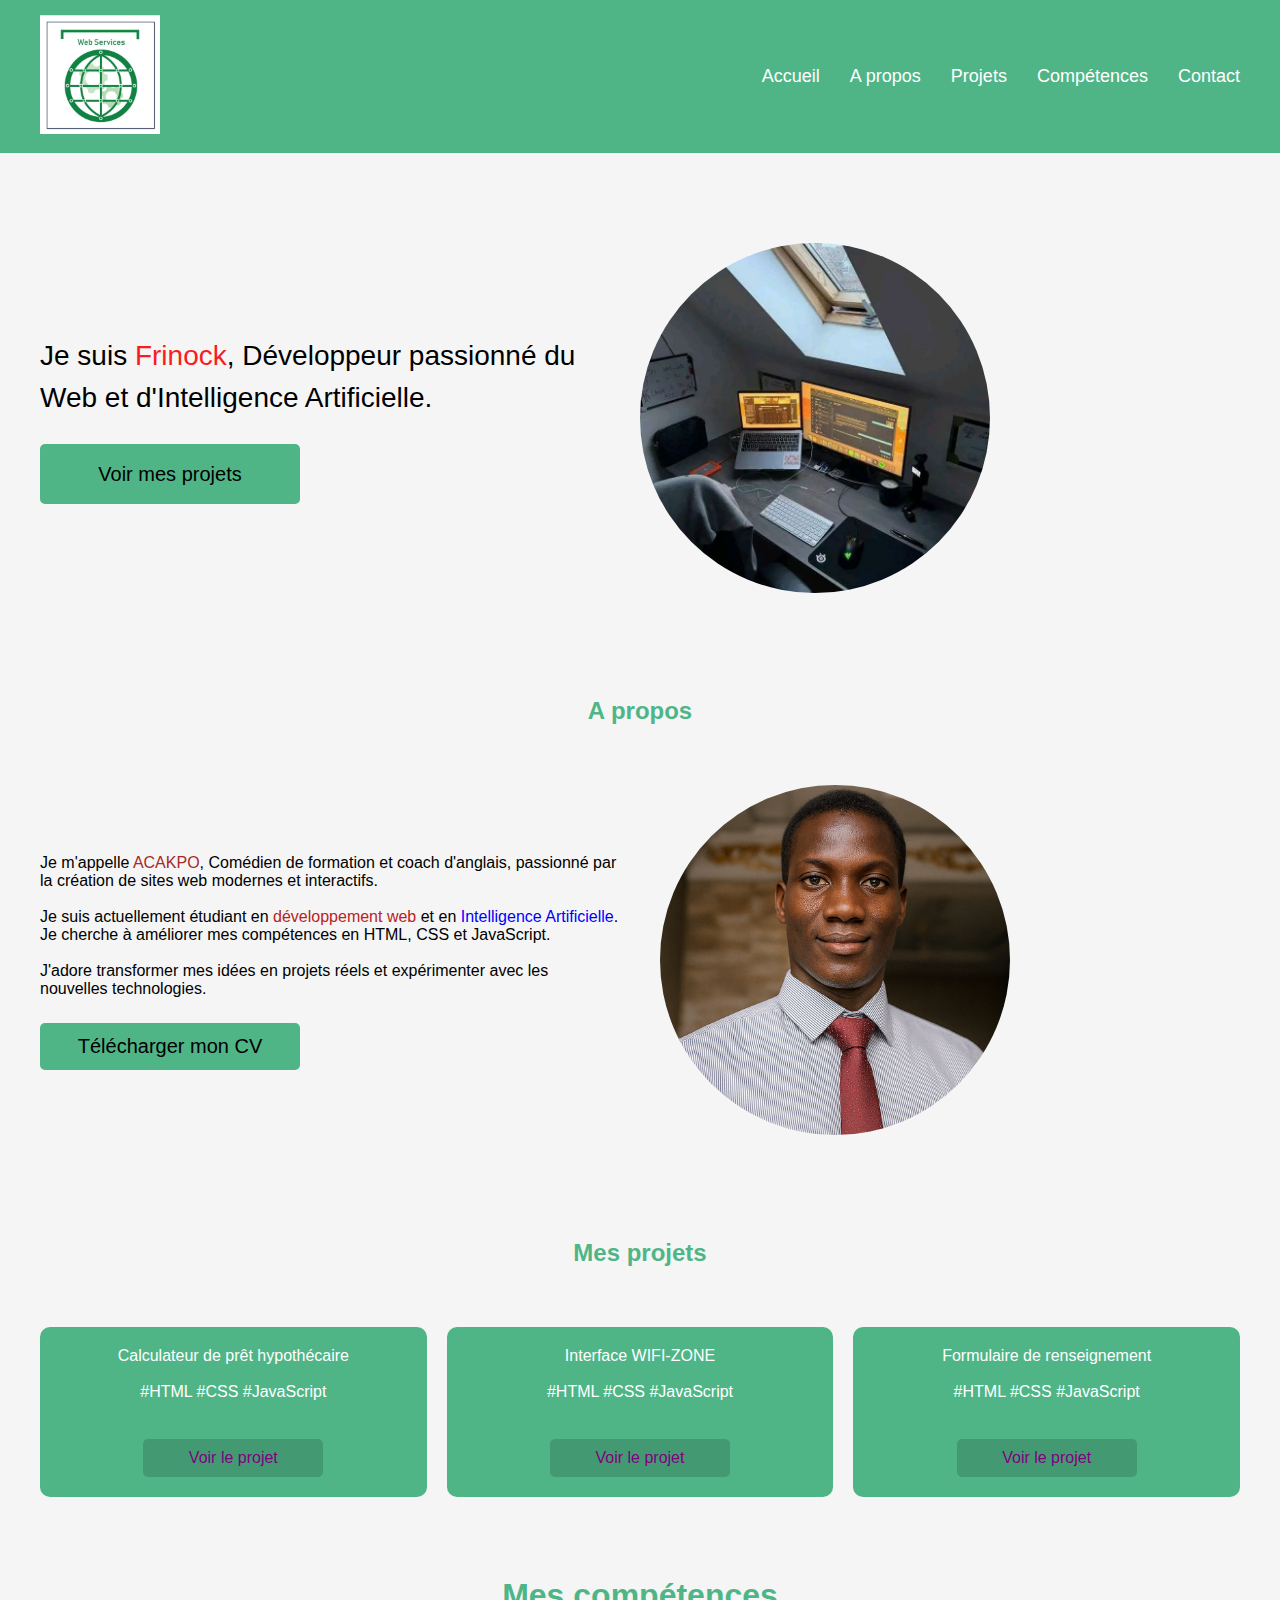
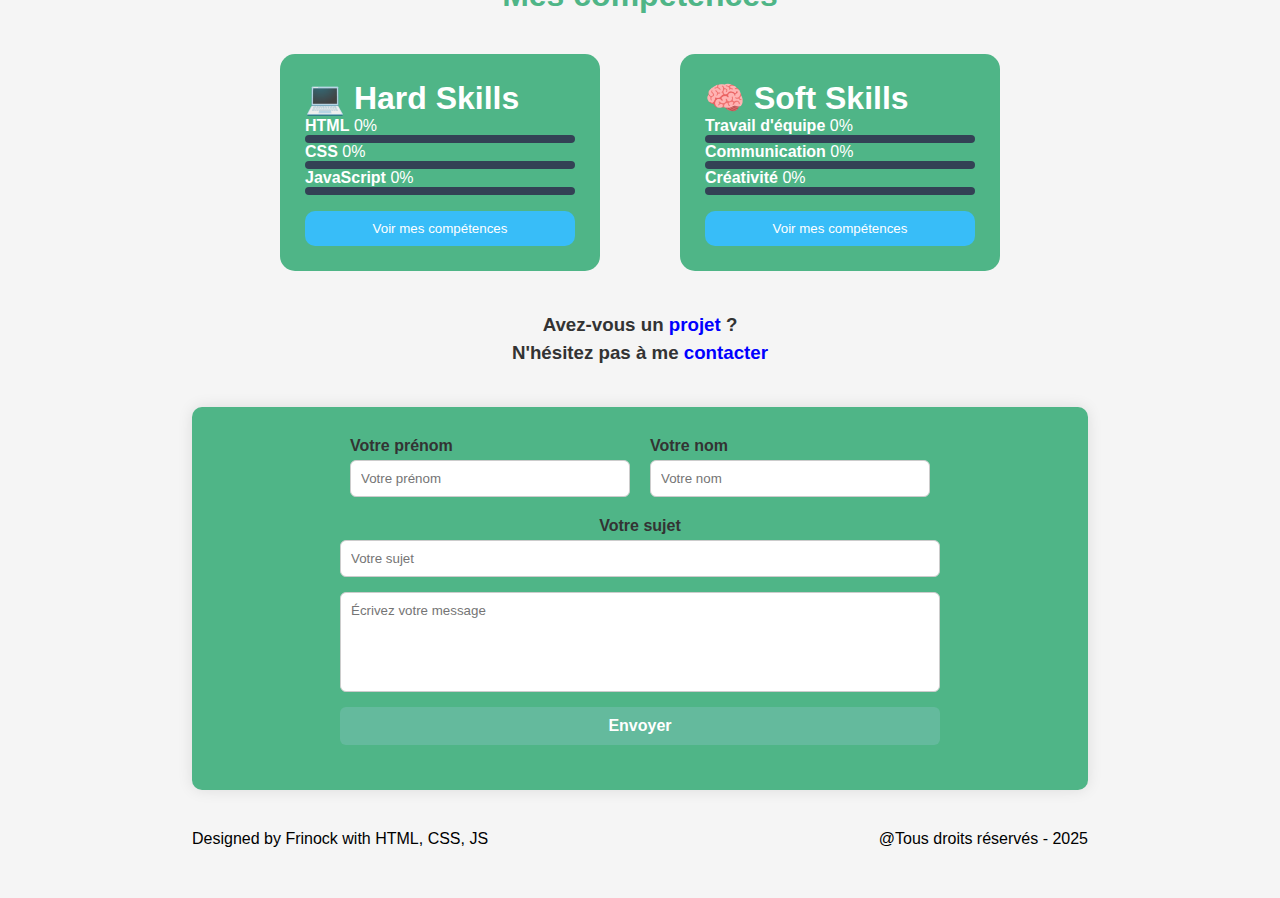
<file: index.html>
<!DOCTYPE html>
<html lang="fr">

<head>
    <meta charset="UTF-8">
    <meta name="viewport" content="width=device-width, initial-scale=1.0">
    <link rel="stylesheet" href="css/style.css">
    <title>Mon Portfolio</title>
</head>

<body>

    <!-- HEADER -->
    <header class="container">

        <div class="logo">
            <img src="images/webservice.jpg" alt="Logo de mon entreprise">
        </div>

        <nav class="sections">
            <ul>
                <li><a href="#">Accueil</a></li>
                <li><a href="#">A propos</a></li>
                <li><a href="#">Projets</a></li>
                <li><a href="#">Compétences</a></li>
                <li><a href="#">Contact</a></li>
            </ul>
        </nav>

    </header>


    <!-- SECTION PRESENTATION -->
    <section class="presentation">

        <div class="name">
            <p>
                Je suis <span class="green">Frinock</span>, Développeur passionné du Web et
                d'Intelligence Artificielle.
            </p>

            <div class="voir">
                <a href="">Voir mes projets</a>
            </div>
        </div>

        <div class="bureau">
            <img src="images/bureau.jpg" alt="Mon bureau">
        </div>

    </section>


    <!-- SECTION A PROPOS -->
    <h2>A propos</h2>

    <section class="moi">

        <div class="connaitre">

            <p class="nom">
                Je m'appelle <span class="nixi">ACAKPO</span>, Comédien de formation et coach d'anglais,
                passionné par la création de sites web modernes et interactifs.
            </p><br>

            <p class="service">
                Je suis actuellement étudiant en <span class="web">développement web</span> et en
                <span class="ia">Intelligence Artificielle</span>.
                Je cherche à améliorer mes compétences en HTML, CSS et JavaScript.
            </p><br>

            <p class="adorer">
                J'adore transformer mes idées en projets réels et expérimenter avec les nouvelles technologies.
            </p>


            <a href="images/Cv.jpg" download="mon-CV">Télécharger mon CV</a>

        </div>

        <div class="maphoto">
            <img src="images/Photpro.png" alt="Ma photo">
        </div>

    </section>


    <!-- SECTION PROJETS -->
    <h2>Mes projets</h2>

    <section class="projets">

        <div class="info">
            <p>Calculateur de prêt hypothécaire</p><br>
            <p>#HTML #CSS #JavaScript</p><br>
            <a href="#">Voir le projet</a>
        </div>

        <div class="info">
            <p>Interface WIFI-ZONE</p><br>
            <p>#HTML #CSS #JavaScript</p><br>
            <a href="#">Voir le projet</a>
        </div>

        <div class="info">
            <p>Formulaire de renseignement</p><br>
            <p>#HTML #CSS #JavaScript</p><br>
            <a href="#">Voir le projet</a>
        </div>

    </section>


    <!-- SECTION COMPETENCES -->

    <div class="complet">
        <h1>Mes compétences</h1>

    </div>

    <section class="fasting">

        <div class="card" id="hardCard">

            <h1>💻 Hard Skills</h1>

            <div class="skill">
                <span><b>HTML</b> <span id="htmlVal">0%</span></span>
                <div class="progress-bar">
                    <div class="progress" id="html"></div>
                </div>
            </div>

            <div class="skill">
                <span><b>CSS</b> <span id="cssVal">0%</span></span>
                <div class="progress-bar">
                    <div class="progress" id="css"></div>
                </div>
            </div>

            <div class="skill">
                <span><b>JavaScript</b> <span id="jsVal">0%</span></span>
                <div class="progress-bar">
                    <div class="progress" id="js"></div>
                </div>
            </div>

            <button onclick="showHardSkills()">Voir mes compétences</button>
        </div>

        <!-- Soft Skills Card -->

        <div class="card" id="softCard">

            <h1>🧠 Soft Skills</h1>

            <div class="skill">
                <span><b>Travail d'équipe</b> <span id="teamVal">0%</span></span>
                <div class="progress-bar">
                    <div class="progress" id="team"></div>
                </div>
            </div>

            <div class="skill">
                <span><b>Communication</b> <span id="commVal">0%</span></span>
                <div class="progress-bar">
                    <div class="progress" id="comm"></div>
                </div>
            </div>

            <div class="skill">
                <span><b>Créativité</b> <span id="creaVal">0%</span></span>
                <div class="progress-bar">
                    <div class="progress" id="crea"></div>
                </div>
            </div>

            <button onclick="showSoftSkills()">Voir mes compétences</button>
        </div>

        <script>
            function animateProgress(id, value, textId) {
                let bar = document.getElementById(id);
                let text = document.getElementById(textId);
                let width = 0;
                let interval = setInterval(() => {
                    if (width >= value) clearInterval(interval);
                    else {
                        width++;
                        bar.style.width = width + "%";
                        text.textContent = width + "%";
                    }
                }, 15);
            }

            function showHardSkills() {
                animateProgress("html", 90, "htmlVal");
                animateProgress("css", 85, "cssVal");
                animateProgress("js", 75, "jsVal");
            }

            function showSoftSkills() {
                animateProgress("team", 95, "teamVal");
                animateProgress("comm", 88, "commVal");
                animateProgress("crea", 80, "creaVal");
            }
        </script>


    </section>


    <!-- SECTION CONTACT -->
    <h3>Avez-vous un <span class="projet">projet</span> ?<br>
        N'hésitez pas à me <span class="constat">contacter</span>
    </h3>

    <section class="formulaire">

        <form>

            <div class="liste">

                <div>
                    <label>Votre prénom</label>
                    <input class="form-control" placeholder="Votre prénom" required>
                </div>

                <div>
                    <label>Votre nom</label>
                    <input class="form-control" placeholder="Votre nom" required>
                </div>

            </div>

            <div class="thank">

                <label>Votre sujet</label>
                <input class="form-control" placeholder="Votre sujet" required>

                <textarea name="message" id="message" placeholder="Écrivez votre message"></textarea>

                <input type="submit" value="Envoyer">

            </div>

        </form>

    </section>


    <!-- FOOTER -->
    <footer>
        <div class="design">
            <ul>
                <li>Designed by Frinock with HTML, CSS, JS</li>
            </ul>
            <ul>
                <li>@Tous droits réservés - 2025</li>
            </ul>
        </div>
    </footer>

</body>

</html>
</file>
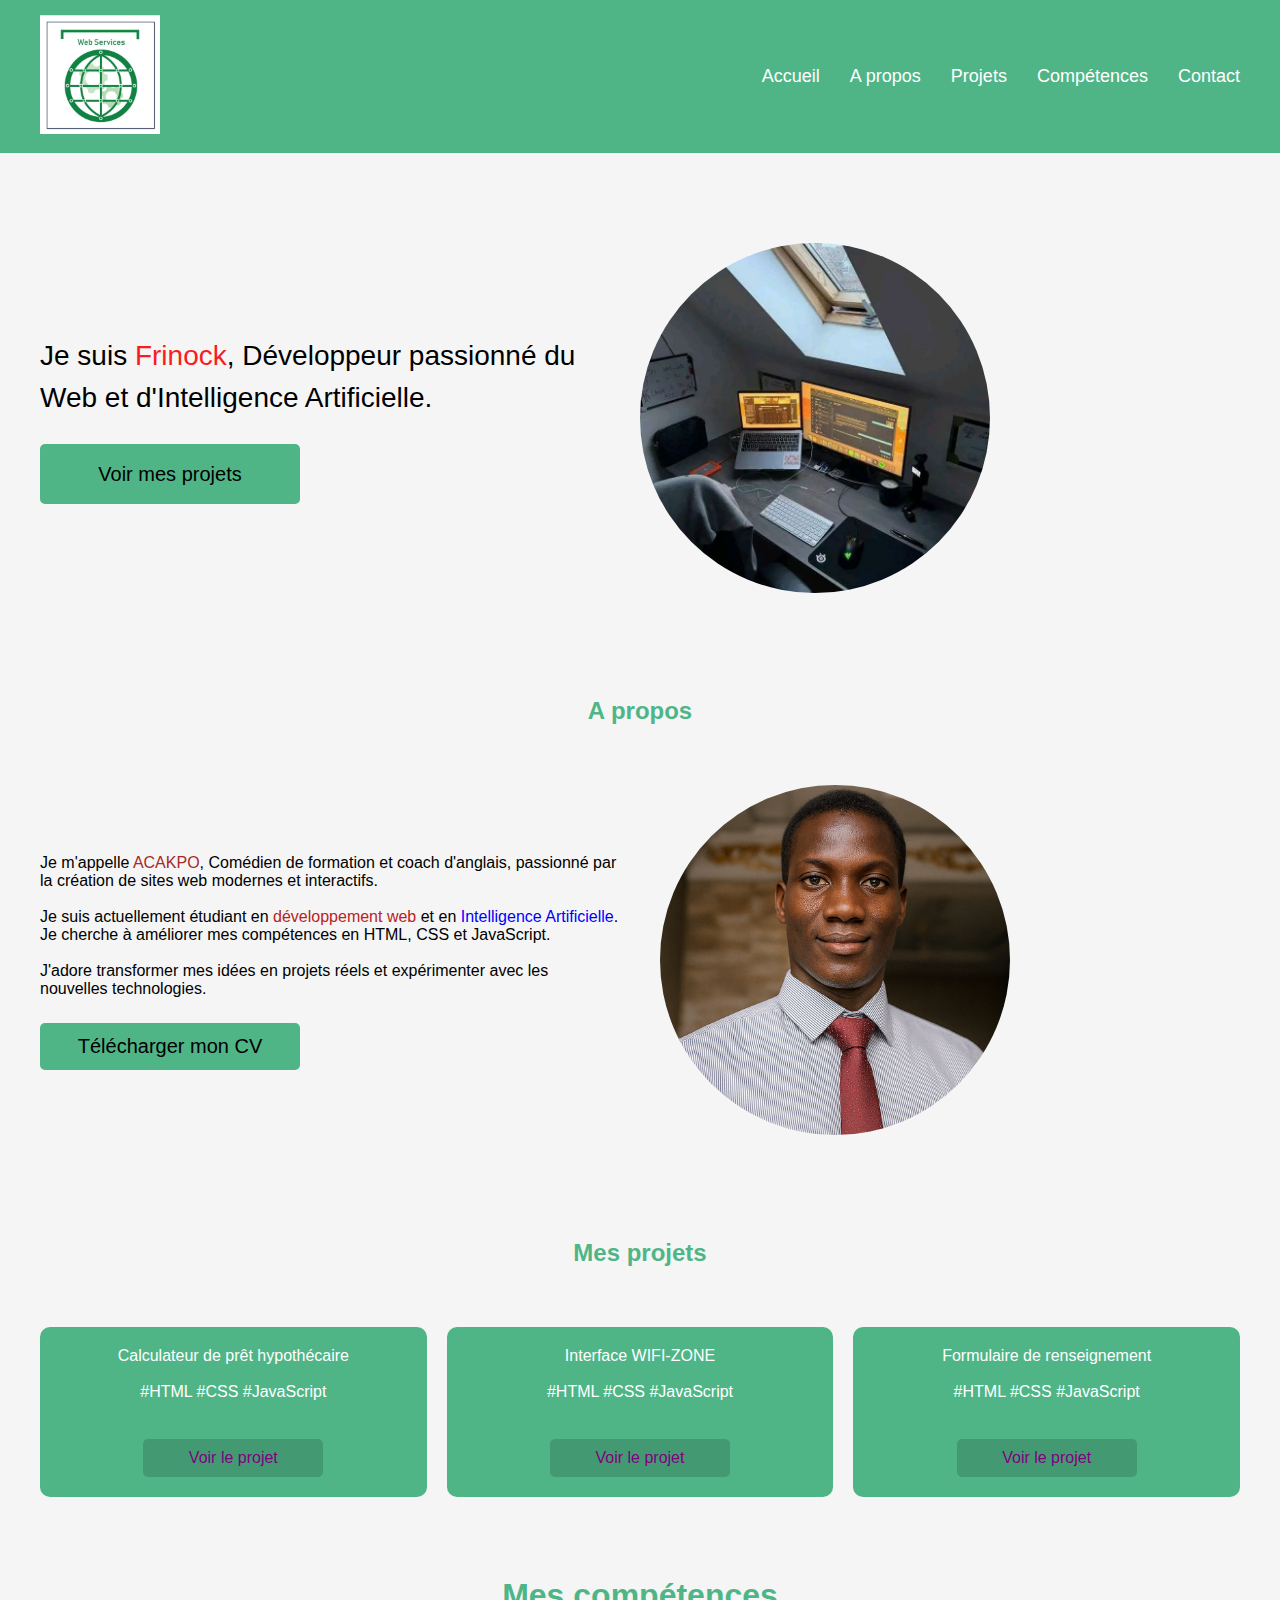
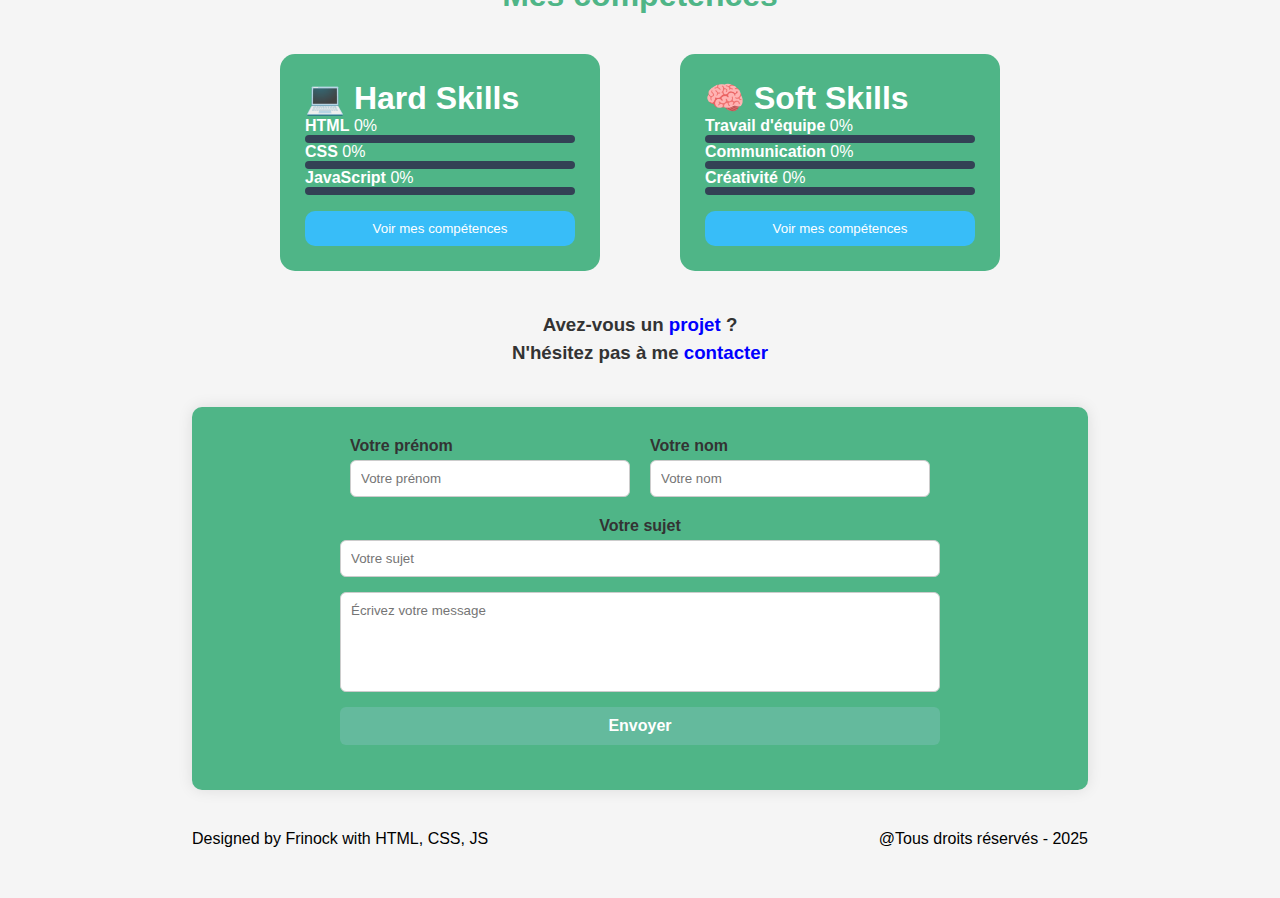
<file: Examen d-clic/index.html>
<!DOCTYPE html>
<html lang="fr">

<head>
    <meta charset="UTF-8">
    <meta name="viewport" content="width=device-width, initial-scale=1.0">
    <link rel="stylesheet" href="css/style.css">
    <title>Mon Portfolio</title>
</head>

<body>

    <!-- HEADER -->
    <header class="container">

        <div class="logo">
            <img src="images/webservice.jpg" alt="Logo de mon entreprise">
        </div>

        <nav class="sections">
            <ul>
                <li><a href="#">Accueil</a></li>
                <li><a href="#">A propos</a></li>
                <li><a href="#">Projets</a></li>
                <li><a href="#">Compétences</a></li>
                <li><a href="#">Contact</a></li>
            </ul>
        </nav>

    </header>


    <!-- SECTION PRESENTATION -->
    <section class="presentation">

        <div class="name">
            <p>
                Je suis <span class="green">Frinock</span>, Développeur passionné du Web et
                d'Intelligence Artificielle.
            </p>

            <div class="voir">
                <a href="">Voir mes projets</a>
            </div>
        </div>

        <div class="bureau">
            <img src="images/bureau.jpg" alt="Mon bureau">
        </div>

    </section>


    <!-- SECTION A PROPOS -->
    <h2>A propos</h2>

    <section class="moi">

        <div class="connaitre">

            <p class="nom">
                Je m'appelle <span class="nixi">ACAKPO</span>, Comédien de formation et coach d'anglais,
                passionné par la création de sites web modernes et interactifs.
            </p><br>

            <p class="service">
                Je suis actuellement étudiant en <span class="web">développement web</span> et en
                <span class="ia">Intelligence Artificielle</span>.
                Je cherche à améliorer mes compétences en HTML, CSS et JavaScript.
            </p><br>

            <p class="adorer">
                J'adore transformer mes idées en projets réels et expérimenter avec les nouvelles technologies.
            </p>


            <a href="images/Cv.jpg" download="mon-CV">Télécharger mon CV</a>

        </div>

        <div class="maphoto">
            <img src="images/Photpro.png" alt="Ma photo">
        </div>

    </section>


    <!-- SECTION PROJETS -->
    <h2>Mes projets</h2>

    <section class="projets">

        <div class="info">
            <p>Calculateur de prêt hypothécaire</p><br>
            <p>#HTML #CSS #JavaScript</p><br>
            <a href="#">Voir le projet</a>
        </div>

        <div class="info">
            <p>Interface WIFI-ZONE</p><br>
            <p>#HTML #CSS #JavaScript</p><br>
            <a href="#">Voir le projet</a>
        </div>

        <div class="info">
            <p>Formulaire de renseignement</p><br>
            <p>#HTML #CSS #JavaScript</p><br>
            <a href="#">Voir le projet</a>
        </div>

    </section>


    <!-- SECTION COMPETENCES -->

    <div class="complet">
        <h1>Mes compétences</h1>

    </div>

    <section class="fasting">

        <div class="card" id="hardCard">

            <h1>💻 Hard Skills</h1>

            <div class="skill">
                <span><b>HTML</b> <span id="htmlVal">0%</span></span>
                <div class="progress-bar">
                    <div class="progress" id="html"></div>
                </div>
            </div>

            <div class="skill">
                <span><b>CSS</b> <span id="cssVal">0%</span></span>
                <div class="progress-bar">
                    <div class="progress" id="css"></div>
                </div>
            </div>

            <div class="skill">
                <span><b>JavaScript</b> <span id="jsVal">0%</span></span>
                <div class="progress-bar">
                    <div class="progress" id="js"></div>
                </div>
            </div>

            <button onclick="showHardSkills()">Voir mes compétences</button>
        </div>

        <!-- Soft Skills Card -->

        <div class="card" id="softCard">

            <h1>🧠 Soft Skills</h1>

            <div class="skill">
                <span><b>Travail d'équipe</b> <span id="teamVal">0%</span></span>
                <div class="progress-bar">
                    <div class="progress" id="team"></div>
                </div>
            </div>

            <div class="skill">
                <span><b>Communication</b> <span id="commVal">0%</span></span>
                <div class="progress-bar">
                    <div class="progress" id="comm"></div>
                </div>
            </div>

            <div class="skill">
                <span><b>Créativité</b> <span id="creaVal">0%</span></span>
                <div class="progress-bar">
                    <div class="progress" id="crea"></div>
                </div>
            </div>

            <button onclick="showSoftSkills()">Voir mes compétences</button>
        </div>

        <script>
            function animateProgress(id, value, textId) {
                let bar = document.getElementById(id);
                let text = document.getElementById(textId);
                let width = 0;
                let interval = setInterval(() => {
                    if (width >= value) clearInterval(interval);
                    else {
                        width++;
                        bar.style.width = width + "%";
                        text.textContent = width + "%";
                    }
                }, 15);
            }

            function showHardSkills() {
                animateProgress("html", 90, "htmlVal");
                animateProgress("css", 85, "cssVal");
                animateProgress("js", 75, "jsVal");
            }

            function showSoftSkills() {
                animateProgress("team", 95, "teamVal");
                animateProgress("comm", 88, "commVal");
                animateProgress("crea", 80, "creaVal");
            }
        </script>


    </section>


    <!-- SECTION CONTACT -->
    <h3>Avez-vous un <span class="projet">projet</span> ?<br>
        N'hésitez pas à me <span class="constat">contacter</span>
    </h3>

    <section class="formulaire">

        <form>

            <div class="liste">

                <div>
                    <label>Votre prénom</label>
                    <input class="form-control" placeholder="Votre prénom" required>
                </div>

                <div>
                    <label>Votre nom</label>
                    <input class="form-control" placeholder="Votre nom" required>
                </div>

            </div>

            <div class="thank">

                <label>Votre sujet</label>
                <input class="form-control" placeholder="Votre sujet" required>

                <textarea name="message" id="message" placeholder="Écrivez votre message"></textarea>

                <input type="submit" value="Envoyer">

            </div>

        </form>

    </section>


    <!-- FOOTER -->
    <footer>
        <div class="design">
            <ul>
                <li>Designed by Frinock with HTML, CSS, JS</li>
            </ul>
            <ul>
                <li>@Tous droits réservés - 2025</li>
            </ul>
        </div>
    </footer>

</body>

</html>
</file>
<file: css/style.css>
/* RESET */
* {
    margin: 0;
    padding: 0;
    box-sizing: border-box;
    list-style: none;
    text-decoration: none;
    font-family: 'Franklin Gothic Medium', 'Arial Narrow', Arial, sans-serif;
}

body {
    background-color: whitesmoke;
    color: black;
}

/* HEADER */
.container {
    width: 100%;
    padding: 15px 40px;
    display: flex;
    justify-content: space-between;
    align-items: center;
    background-color: rgb(79, 181, 135);
}

.container a {
    color: white;
    font-size: 18px;
}

.sections ul {
    display: flex;
    gap: 30px;
}

/* LOGO */
.logo img {
    width: 120px;
    height: auto;
}

/* PRESENTATION */
.presentation {
    margin-top: 70px;
    display: grid;
    grid-template-columns: 1fr 1fr;
    padding: 20px 40px;
    align-items: center;
}

.presentation .name {
    font-size: 28px;
    line-height: 1.5;
}

.green {
    color: rgb(247, 30, 30);
}

.voir a {
    display: inline-block;
    margin-top: 25px;
    padding: 15px;
    width: 260px;
    text-align: center;
    background-color: rgb(79, 181, 135);
    color: black;
    border-radius: 5px;
    font-size: 20px;
}

/* IMAGE BUREAU */
.bureau img {
    width: 350px;
    height: 350px;
    border-radius: 50%;
    object-fit: cover;
    object-position: center;
}

/* TITRES */
h2 {
    color: rgb(79, 181, 135);
    text-align: center;
    margin-top: 80px;
    margin-bottom: 40px;
}

/* A PROPOS SECTION */
.moi {
    display: grid;
    grid-template-columns: 1fr 1fr;
    padding: 20px 40px;
    align-items: center;
    gap: 40px;
}

.maphoto img {
    width: 350px;
    height: 350px;
    border-radius: 50%;
    object-fit: cover;
}

/* CV button */
.connaitre a {
    display: inline-block;
    margin-top: 25px;
    padding: 12px;
    width: 260px;
    text-align: center;
    background-color: rgb(79, 181, 135);
    color: black;
    border-radius: 5px;
    font-size: 20px;
}

/* COLORS */
.web {
    color: rgb(185, 34, 34);
}

.ia {
    color: blue;
}

.nixi {
    color: brown;
}

/* PROJETS */
.projets {
    display: grid;
    grid-template-columns: repeat(3, 1fr);
    padding: 20px 40px;
    gap: 20px;
}

.info {
    background-color: rgb(79, 181, 135);
    padding: 20px;
    border-radius: 10px;
    text-align: center;
    color: white;
}

.info a {
    display: inline-block;
    background-color: rgba(0, 0, 0, 0.15);
    padding: 10px;
    width: 180px;
    margin-top: 20px;
    border-radius: 5px;
    color: purple;
}

/* COMPETENCES */
.complet h1 {
    text-align: center;
    margin-top: 60px;
    color: rgb(79, 181, 135);
}

.fasting {
    display: flex;
    justify-content: center;
    gap: 80px;
    margin: 40px 0;
}

.card {
    background: rgb(79, 181, 135);
    padding: 25px;
    border-radius: 15px;
    width: 320px;
    color: white;
}

.progress-bar {
    width: 100%;
    height: 8px;
    background-color: #334155;
    border-radius: 5px;
}

.progress {
    height: 100%;
    background: linear-gradient(90deg, #38bdf8, #3b82f6);
    width: 0%;
    transition: width 1s ease-in-out;
}

button {
    margin-top: 1rem;
    width: 100%;
    padding: 10px;
    background-color: #38bdf8;
    border: none;
    border-radius: 10px;
    color: white;
}


h3 {
    margin-top: 40px;
    color: #333;
    line-height: 1.5;
    text-align: center;
}

.formulaire {
    background: rgb(79, 181, 135);
    width: 70%;
    margin: 40px auto;
    padding: 30px;
    border-radius: 10px;
    box-shadow: 0 0 15px rgba(0, 0, 0, 0.1);
}

.liste {
    display: flex;
    justify-content: center;
    gap: 20px;
    margin-bottom: 20px;
}

.liste input {
    width: 280px;
    padding: 10px;
    border: 1px solid #ccc;
    border-radius: 6px;
    transition: border-color 0.3s;
}

.liste input:focus {
    border-color: #64ba9d;
    outline: none;
}

.thank {
    display: flex;
    flex-direction: column;
    align-items: center;
}

.thank input,
.thank textarea {
    width: 90%;
    max-width: 600px;
    padding: 10px;
    border: 1px solid #ccc;
    border-radius: 6px;
    margin-bottom: 15px;
    font-family: inherit;
    transition: border-color 0.3s;
}

.thank input:focus,
.thank textarea:focus {
    border-color: #64ba9d;
    outline: none;
}

textarea {
    resize: none;
    height: 100px;
}

input[type="submit"] {
    background-color: rgb(100, 186, 157);
    color: white;
    font-size: 16px;
    font-weight: bold;
    cursor: pointer;
    transition: background-color 0.3s;
    border: none;
}

input[type="submit"]:hover {
    background-color: rgb(80, 156, 130);
}

label {
    display: block;
    text-align: left;
    margin-bottom: 5px;
    font-weight: bold;
    color: #333;
}

@media (max-width: 768px) {
    .liste {
        flex-direction: column;
        align-items: start;
    }

    .liste input {
        width: 70%;
    }
}


.design {
    display: flex;
    text-decoration: none;
    list-style: none;
    justify-content: space-between;
    margin: 0 auto;
    max-width: 70%;
    margin-bottom: 50px;
}


.projet {
    color: blue;

}

.constat {
    color: blue;
}
</file>
<file: Examen d-clic/css/style.css>
/* RESET */
* {
    margin: 0;
    padding: 0;
    box-sizing: border-box;
    list-style: none;
    text-decoration: none;
    font-family: 'Franklin Gothic Medium', 'Arial Narrow', Arial, sans-serif;
}

body {
    background-color: whitesmoke;
    color: black;
}

/* HEADER */
.container {
    width: 100%;
    padding: 15px 40px;
    display: flex;
    justify-content: space-between;
    align-items: center;
    background-color: rgb(79, 181, 135);
}

.container a {
    color: white;
    font-size: 18px;
}

.sections ul {
    display: flex;
    gap: 30px;
}

/* LOGO */
.logo img {
    width: 120px;
    height: auto;
}

/* PRESENTATION */
.presentation {
    margin-top: 70px;
    display: grid;
    grid-template-columns: 1fr 1fr;
    padding: 20px 40px;
    align-items: center;
}

.presentation .name {
    font-size: 28px;
    line-height: 1.5;
}

.green {
    color: rgb(247, 30, 30);
}

.voir a {
    display: inline-block;
    margin-top: 25px;
    padding: 15px;
    width: 260px;
    text-align: center;
    background-color: rgb(79, 181, 135);
    color: black;
    border-radius: 5px;
    font-size: 20px;
}

/* IMAGE BUREAU */
.bureau img {
    width: 350px;
    height: 350px;
    border-radius: 50%;
    object-fit: cover;
    object-position: center;
}

/* TITRES */
h2 {
    color: rgb(79, 181, 135);
    text-align: center;
    margin-top: 80px;
    margin-bottom: 40px;
}

/* A PROPOS SECTION */
.moi {
    display: grid;
    grid-template-columns: 1fr 1fr;
    padding: 20px 40px;
    align-items: center;
    gap: 40px;
}

.maphoto img {
    width: 350px;
    height: 350px;
    border-radius: 50%;
    object-fit: cover;
}

/* CV button */
.connaitre a {
    display: inline-block;
    margin-top: 25px;
    padding: 12px;
    width: 260px;
    text-align: center;
    background-color: rgb(79, 181, 135);
    color: black;
    border-radius: 5px;
    font-size: 20px;
}

/* COLORS */
.web {
    color: rgb(185, 34, 34);
}

.ia {
    color: blue;
}

.nixi {
    color: brown;
}

/* PROJETS */
.projets {
    display: grid;
    grid-template-columns: repeat(3, 1fr);
    padding: 20px 40px;
    gap: 20px;
}

.info {
    background-color: rgb(79, 181, 135);
    padding: 20px;
    border-radius: 10px;
    text-align: center;
    color: white;
}

.info a {
    display: inline-block;
    background-color: rgba(0, 0, 0, 0.15);
    padding: 10px;
    width: 180px;
    margin-top: 20px;
    border-radius: 5px;
    color: purple;
}

/* COMPETENCES */
.complet h1 {
    text-align: center;
    margin-top: 60px;
    color: rgb(79, 181, 135);
}

.fasting {
    display: flex;
    justify-content: center;
    gap: 80px;
    margin: 40px 0;
}

.card {
    background: rgb(79, 181, 135);
    padding: 25px;
    border-radius: 15px;
    width: 320px;
    color: white;
}

.progress-bar {
    width: 100%;
    height: 8px;
    background-color: #334155;
    border-radius: 5px;
}

.progress {
    height: 100%;
    background: linear-gradient(90deg, #38bdf8, #3b82f6);
    width: 0%;
    transition: width 1s ease-in-out;
}

button {
    margin-top: 1rem;
    width: 100%;
    padding: 10px;
    background-color: #38bdf8;
    border: none;
    border-radius: 10px;
    color: white;
}


h3 {
    margin-top: 40px;
    color: #333;
    line-height: 1.5;
    text-align: center;
}

.formulaire {
    background: rgb(79, 181, 135);
    width: 70%;
    margin: 40px auto;
    padding: 30px;
    border-radius: 10px;
    box-shadow: 0 0 15px rgba(0, 0, 0, 0.1);
}

.liste {
    display: flex;
    justify-content: center;
    gap: 20px;
    margin-bottom: 20px;
}

.liste input {
    width: 280px;
    padding: 10px;
    border: 1px solid #ccc;
    border-radius: 6px;
    transition: border-color 0.3s;
}

.liste input:focus {
    border-color: #64ba9d;
    outline: none;
}

.thank {
    display: flex;
    flex-direction: column;
    align-items: center;
}

.thank input,
.thank textarea {
    width: 90%;
    max-width: 600px;
    padding: 10px;
    border: 1px solid #ccc;
    border-radius: 6px;
    margin-bottom: 15px;
    font-family: inherit;
    transition: border-color 0.3s;
}

.thank input:focus,
.thank textarea:focus {
    border-color: #64ba9d;
    outline: none;
}

textarea {
    resize: none;
    height: 100px;
}

input[type="submit"] {
    background-color: rgb(100, 186, 157);
    color: white;
    font-size: 16px;
    font-weight: bold;
    cursor: pointer;
    transition: background-color 0.3s;
    border: none;
}

input[type="submit"]:hover {
    background-color: rgb(80, 156, 130);
}

label {
    display: block;
    text-align: left;
    margin-bottom: 5px;
    font-weight: bold;
    color: #333;
}

@media (max-width: 768px) {
    .liste {
        flex-direction: column;
        align-items: start;
    }

    .liste input {
        width: 70%;
    }
}


.design {
    display: flex;
    text-decoration: none;
    list-style: none;
    justify-content: space-between;
    margin: 0 auto;
    max-width: 70%;
    margin-bottom: 50px;
}


.projet {
    color: blue;

}

.constat {
    color: blue;
}
</file>
